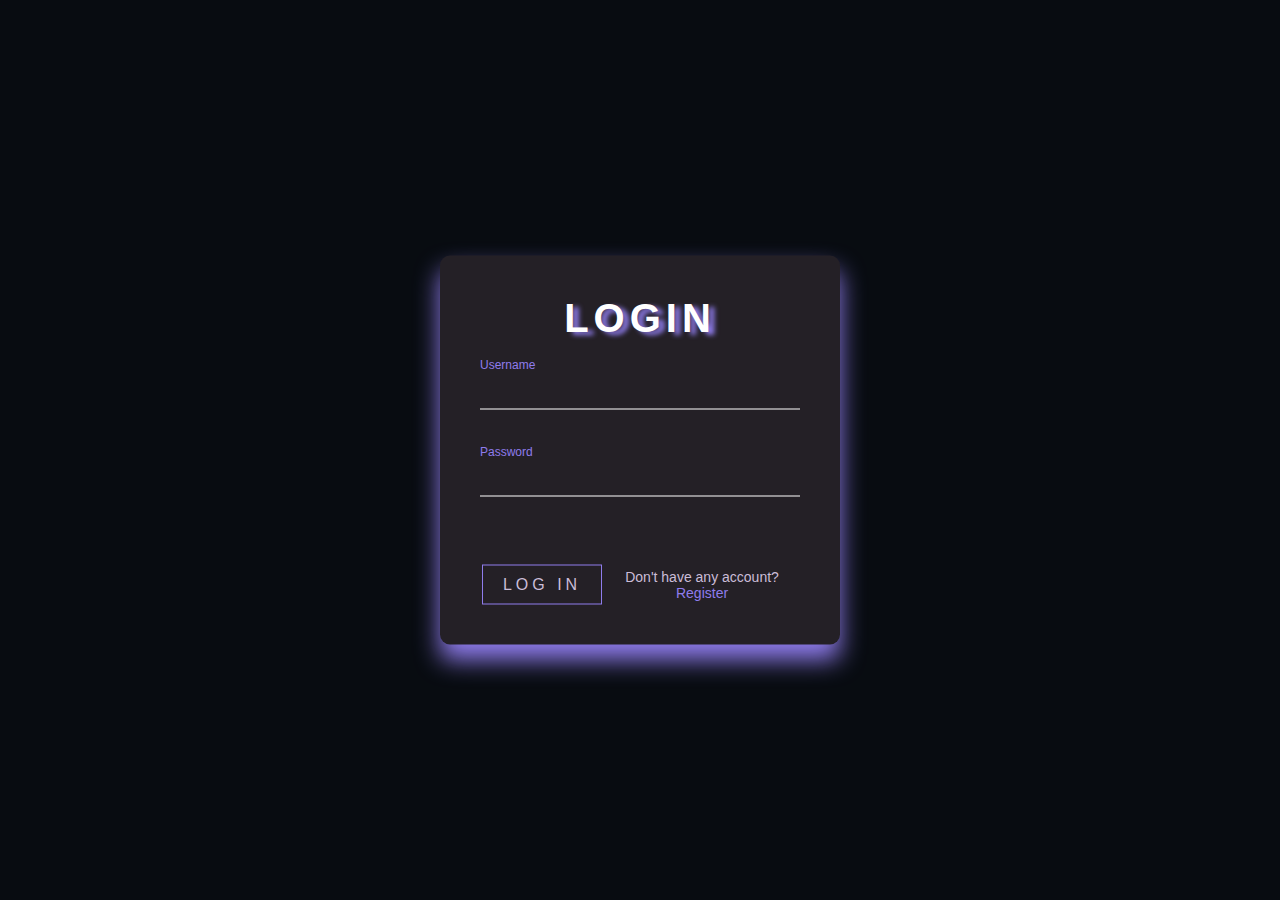
<file: Finals/index.html>
<!DOCTYPE html>
<html lang="en">
<head>
  <meta charset="UTF-8">
  <meta http-equiv="X-UA-Compatible" content="IE=edge">
  <meta name="viewport" content="width=device-width, initial-scale=1.0">
  <title>Document</title>
</head>
<style>
  :root{
    --font-style: 'Nunito Sans', sans-serif;
  }

  *{
    box-sizing: border-box;
    margin: 0;
    padding: 0;
  }

  body{
    background: #080C11;
    font-family: var(--font-style);
  }

  .login-box{
    position: absolute;
    top:50%;
    left: 50%;
    width: 400px;
    padding: 40px;
    transform: translate(-50%, -50%);
    background: #242026;
    box-shadow: 0 15px 25px rgb(143, 124, 236, 1);
    border-radius: 10px; 
  }

  .login-box h2{
    font-size: 40px;
    text-shadow: 6px 3px 5px rgb(143, 124, 236, 1);
    font-weight: bolder;
    text-transform: uppercase;
    letter-spacing: 5px;
    margin: 0 0 30px;
    padding: 0;
    color: #fff;
    text-align: center;
  }

  .login-box .user-box input{
    position: relative;
    width: 100%;
    padding: 10px 0;
    font-size: 16px;
    color: #fff;
    margin-bottom: 30px;
    border: none;
    border-bottom: 1px solid #fff;
    outline: none;
    background: transparent;
  }

  .login-box .user-box label{
    position: relative;
    left: 0;
    top: 60px;
    pad: 10px 0;
    font-size: 16px;
    color: #fff;
    pointer-events: none;
    transition: .5s;
  }

  .login-box .user-box input:focus~label,
  .login-box .user-box input:valid~label{
    top: -85px;
    left: 0;
    color: #8F7CEC;
    font-size: 12px;
  }

  #submit{
    padding: 10px 20px;
    color: #CBBDD8;
    font-size: 16px;
    text-decoration: none;
    text-transform: uppercase;
    overflow: hidden;
    transition: .4s;
    letter-spacing: 4px;
    border: 1px solid #8F7CEC;
    margin: auto;
  }

  #submit:hover{
    background: #8F7CEC;
    color: #fff;
    border-radius: 5px;
    box-shadow: 0 0 5px #8F7CEC, 0 0 25px #8F7CEC, 0 0 50px #8F7CEC, 0 0 100px #8F7CEC;
  }

  .button-form{
    display:flex;
    flex-direction: row;
    margin-top: 20px;
  }

  #register{
    font-size: 14px;
    text-decoration: none;
    color: #CBBDD8;
    margin: auto;
    width: 60%;
    text-align: center;
  }

  #register a{
    margin: auto;
    color: #8F7CEC;
    text-decoration: none;
  }

</style>


<body>
  <div class="login-box">
    <h2>Login</h2>
    <form action="authenticate.php" method="post"></form>
    <form>
      <div class="user-box">
        <input type="username" name="username" id="username"  placeholder=" ">
        <label>Username</label>
      </div>
      <div class="user-box">
        <input type="password" name="password" id="password"  placeholder=" ">
        <label>Password</label>
      </div>
        <div class="button-form">
          <a id="submit" href="https://www.pornhub.com/video/search?search=porhub">Log in</a>
          <div id="register">Don't have any account?
            <a href="register.html">Register</a>
          </div>
        </div>
    </form>
</body>
</html>
</file>
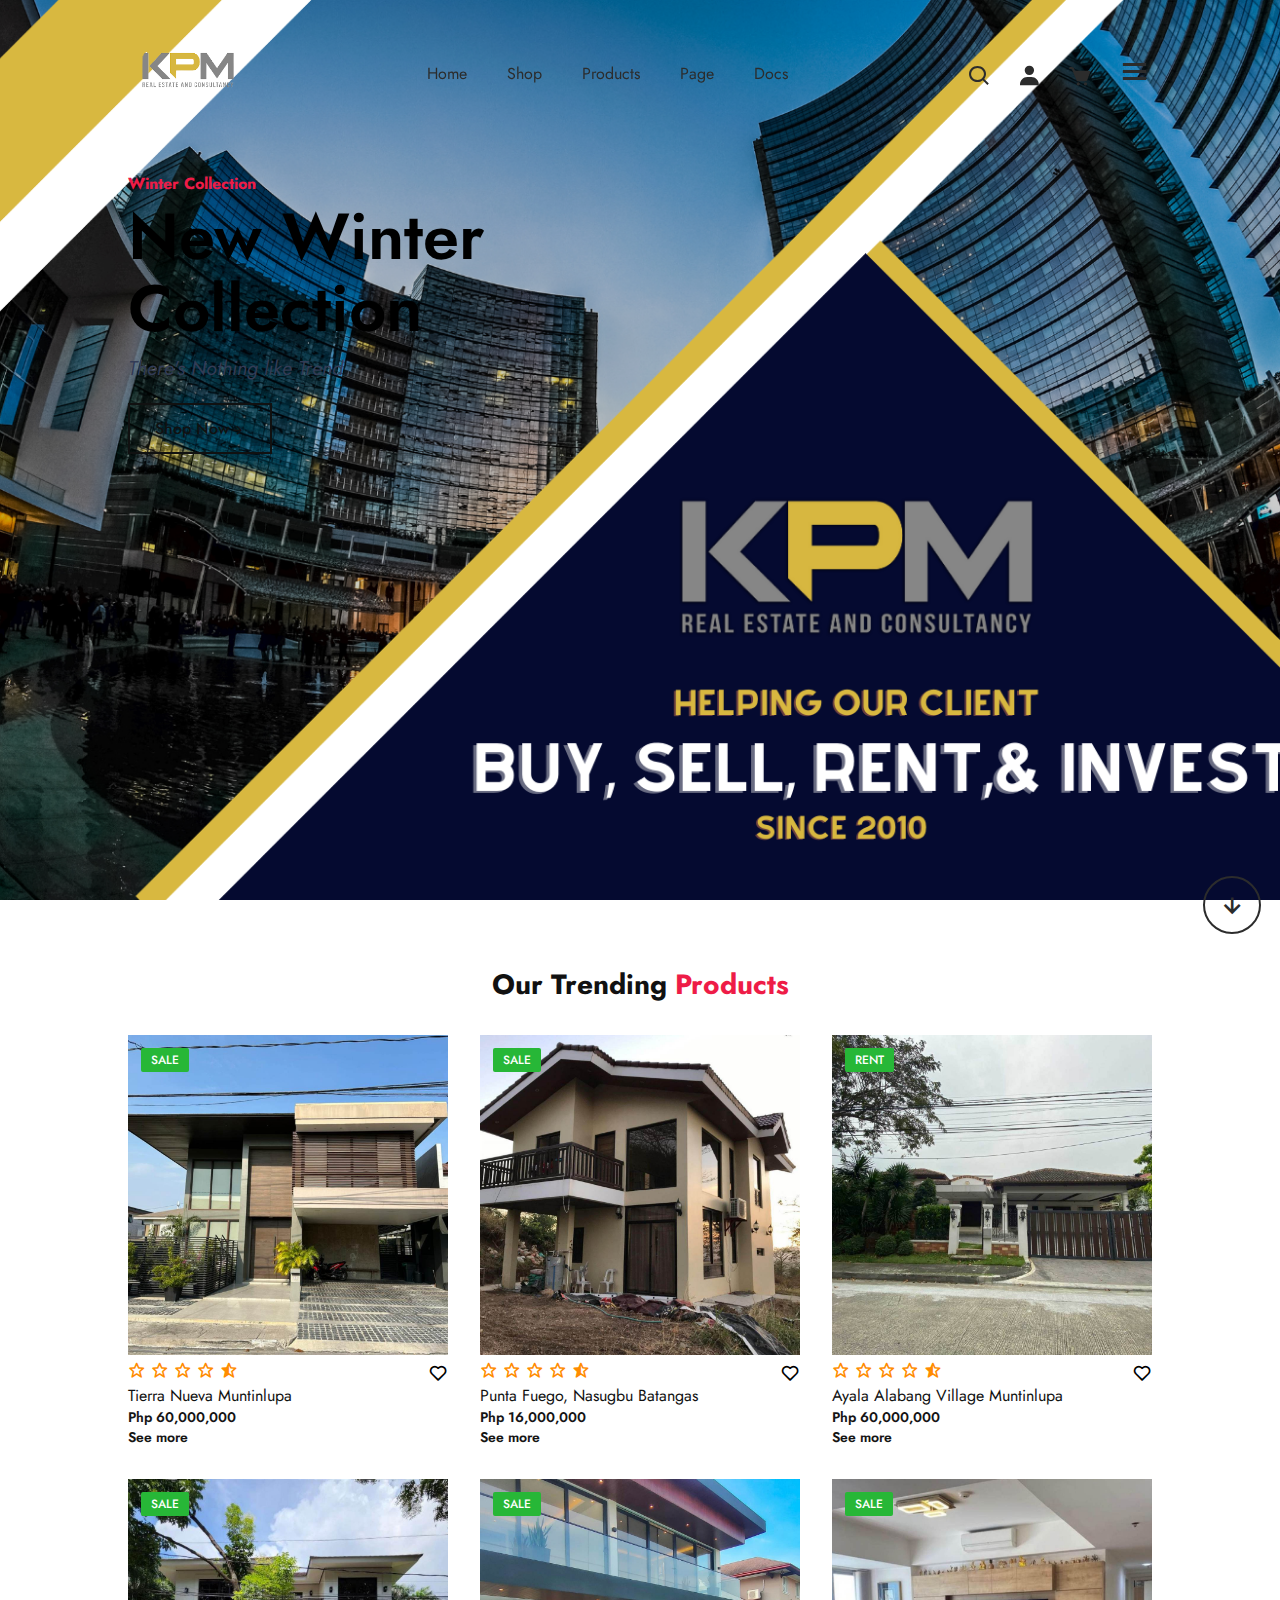
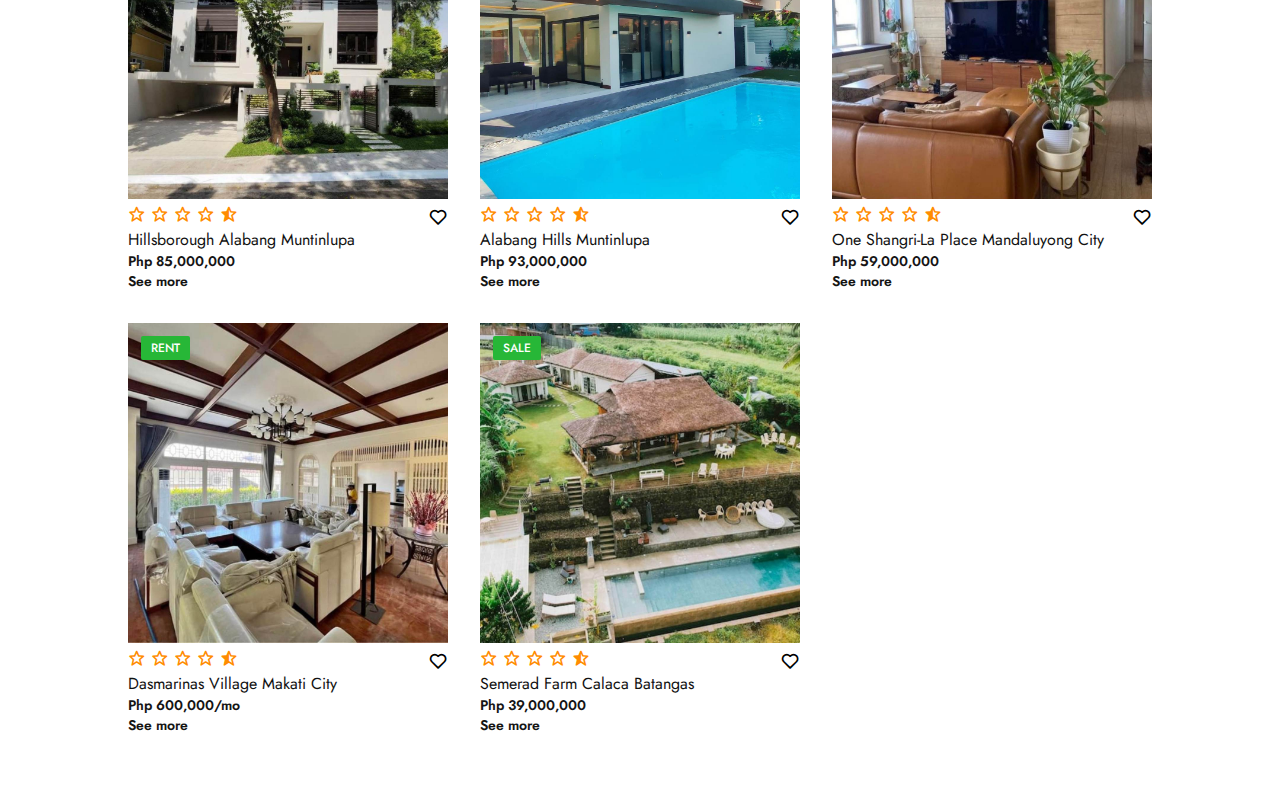
<file: Finals/ck.html>
<!DOCTYPE html>
<html lang="en">
<head>
    <meta charset="UTF-8">
    <meta http-equiv="X-UA-Compatible" content="IE=edge">
    <meta name="viewport" content="width=device-width, initial-scale=1.0">
    <link rel="preconnect" href="https://fonts.googleapis.com">
<link rel="preconnect" href="https://fonts.gstatic.com" crossorigin>
<link href="https://fonts.googleapis.com/css2?family=Jost:wght@100;200;300;400;500;600;700&display=swap" rel="stylesheet">
<link href="https://cdnjs.cloudflare.com/ajax/libs/font-awesome/6.4.0/css/all.min.css" rel="stylesheet">
<link rel="stylesheet" href="https://unpkg.com/boxicons@latest/css/boxicons.min.css">
<title>Document</title>
</head>
<style>
    *{
        margin: 0;
        padding: 0;
        box-sizing: border-box;
        scroll-behavior: smooth;
        font-family: 'Jost', sans-serif;
        list-style: none;
        text-decoration: none;
    }

    header{
        position: fixed;
        width: 100%;
        top: 0;
        right: 0;
        z-index: 1000;
        display: flex;
        align-items: center;
        justify-content: space-between;
        padding: 10px 10%;
    }

    .logo img{
        max-width: 120px;
        height: auto;
    }

    .navmenu{
      display: flex;
    }
    .navmenu a{
        color: #2c2c2c;
        font-size: 16px;
        text-transform: capitalize;
        padding: 10px 20px;
        font-weight: 400;
        transition: all .42s ease;
    }
    
    .navmenu a:hover{
        color: #EE1C47;
    }

    .nav-icon i{
        align-items: center;
    }

    .nav-icon i{
        margin-right: 20px;
        color: #2c2c2c;
        font-size: 25px;
        font-weight: 400;
        transition: all .42s ease;
    }

    .nav-icon i:hover{
        transform: scale(1.1);
        color: #EE1C47;
    }

    #menu-icon{
        font-size: 35px;
        color: #2c2c2c;
        z-index: 10001;
        cursor: pointer;
    }
    section{
        padding: 5% 10%;
    }

    .main-home{
        width: 100%;
        height: 100vh;
        background-image: url(g5moecam80g.png);
        background-position: center;
        background-size: cover;
        display: grid;
        grid-template-columns: repeat(1, 1fr);
        align-items: center;
    }

    .main-text h5{
        color: #EE1C47;
        font-size: 16px;
        text-transform: capitalize;
        font-weight: #000;
    }

    .main-text h1{
        color: #000;
        font-size: 65px;
        text-transform: capitalize;
        line-height: 1.1;
        font-weight: 600;
        margin: 6px 0 10px;
    }

    .main-text p{
        color: #333c56;
        font-size: 20px;
        font-style: italic;
        margin-bottom: 20px;
    }

    .main-btn{
        display: inline-block;
        color:#111;
        font-size: 16px;
        font-weight: 500;
        text-transform: capitalize;
        border:2px solid #111;
        padding: 12px 25px;
        transition: all .42s ease;
    }

    .main-btn:hover{
        background-color: #000;
        color: #fff;
    }

    .main-btn i{
        vertical-align: middle;
    }

    .down-arrow{
        position: relative;
        top: 75%;;
        left: 105%;
    }

    .down i{
        font-size: 30px;
        color:#2c2c2c;
        border: 2px solid #2c2c2c;
        border-radius: 50px;
        padding: 12px 12px;
    }

    .down i:hover{
        background-color: #2c2c2c;
        color: #fff;
        transition: all .42s ease;
    }


    .center-text h2{
        color: #111;
        font-size: 28px;
        text-transform: capitalize;
        text-align: center;
        margin-bottom: 30px;
    }

    .center-text span{
        color: #EE1C47;
    }

    .products {
    display: grid;
    grid-template-columns: repeat(auto-fit, minmax(260px, auto));
    gap: 2rem;
    
}


    .row{
        position: relative;
        transition: all .40s;
    }

    .row img{
        width: 100%;
        height: auto;
        transition: all .40s;
    }

    .row img:hover{
        transform: scale(0.9);
    }

    .product-text h5{
        position: absolute;
        top: 13px;
        left: 13px;
        color: #fff;
        font-size: 12px;
        font-weight: 500;
        text-transform: uppercase;
        background-color: #27b737;
        padding: 3px 10px;
        border-radius: 2px;
    }

    .heart-icon{
        position: absolute;
        right: 0;
        font-size: 20px;
    }

    .heart-icon:hover{
        color: #EE1C47;
    }

    .ratting i{
        color: #FF8C00;
        font-size: 18px;
    }

    .Price h4{
        color: #111;
        font-size: 16px;
        text-transform: capitalize;
        font-weight: 400;
    }

    .Price p{
        color: #151515;
        font-size: 14px;
        font-weight: 600;
    }

    
   

</style>


<body>
    <header>
        <a href="#" class="logo"> <img src="download-removebg-preview.png" alt=""></a>
        <ul class="navmenu">
            <li><a href="#">Home</a></li>
            <li><a href="#">Shop</a></li>
            <li><a href="#">Products</a></li>
            <li><a href="#">Page</a></li>
            <li><a href="#">Docs</a></li>
        </ul>

        <div class="nav-icon">
            <a href="#"><i class='bx bx-search'></i></a>
            <a href="#"><i class='bx bxs-user'></i></a>
            <a href="#"><i class='bx bxs-cart'></i></a>

            <div class="bx bx-menu" id="menu-icon"></div>
        </div>
    </header>

    <section class="main-home">
        <div class="main-text">
            <h5>Winter Collection</h5>
            <h1>New Winter <br>Collection</h1>
            <p>There's Nothing like Trend</p>

            <a href="#" class="main-btn">Shop now<i class='bx bx-right-arrow-alt' ></i></a>
        </div>

          
        <div class="down-arrow">
            <a href="#trending" class="down"><i class='bx bx-down-arrow-alt'></i></a>
        </div>

    </section>

    <section class="trending-product" id="trending" >
        <div class="center-text">
            <h2> Our Trending<span> Products</span></h2>
        </div>

        <div class="products">
            <div class="row">
                <img src="house1.jpg" alt="">
                <div class="product-text">
                    <h5>Sale</h5>
                </div>
                <div class="heart-icon">
                    <i class='bx bx-heart'></i>
                </div>
                <div class="ratting">
                    <i class='bx bx-star'></i>
                    <i class='bx bx-star'></i>
                    <i class='bx bx-star'></i>
                    <i class='bx bx-star'></i>
                    <i class='bx bxs-star-half'></i>
                </div>

                <div class="Price">
                    <h4>Tierra Nueva Muntinlupa</h4>
                    <p>Php 60,000,000</p>
                    <a href="house1.html"><p>See more</p></a>
                </div>
            </div>
    

        
            <div class="row">
                <img src="house2.jpg" alt="">
                <div class="product-text">
                    <h5>Sale</h5>
                </div>
                <div class="heart-icon">
                    <i class='bx bx-heart'></i>
                </div>
                <div class="ratting">
                    <i class='bx bx-star'></i>
                    <i class='bx bx-star'></i>
                    <i class='bx bx-star'></i>
                    <i class='bx bx-star'></i>
                    <i class='bx bxs-star-half'></i>
                </div>

                <div class="Price">
                    <h4>Punta Fuego, Nasugbu Batangas</h4>
                    <p>Php 16,000,000</p>
                    <a href="house2.html"><p>See more</p></a>
                </div>
            
        </div>

        
            <div class="row">
                <img src="house3.jpg" alt="">
                <div class="product-text">
                    <h5>Rent</h5>
                </div>
                <div class="heart-icon">
                    <i class='bx bx-heart'></i>
                </div>
                <div class="ratting">
                    <i class='bx bx-star'></i>
                    <i class='bx bx-star'></i>
                    <i class='bx bx-star'></i>
                    <i class='bx bx-star'></i>
                    <i class='bx bxs-star-half'></i>
                </div>

                <div class="Price">
                    <h4>Ayala Alabang Village Muntinlupa</h4>
                    <p>Php 60,000,000</p>
                    <a href="house3.html"><p>See more</p></a>
                </div>
           
        </div>

        
            <div class="row">
                <img src="house6.jpg" alt="">
                <div class="product-text">
                    <h5>Sale</h5>
                </div>
                <div class="heart-icon">
                    <i class='bx bx-heart'></i>
                </div>
                <div class="ratting">
                    <i class='bx bx-star'></i>
                    <i class='bx bx-star'></i>
                    <i class='bx bx-star'></i>
                    <i class='bx bx-star'></i>
                    <i class='bx bxs-star-half'></i>
                </div>

                <div class="Price">
                    <h4>Hillsborough Alabang Muntinlupa</h4>
                    <p>Php 85,000,000</p>
                    <a href="house1.html"><p>See more</p></a>
                </div>
            
        </div>

        
            <div class="row">
                <img src="house7.jpg" alt="">
                <div class="product-text">
                    <h5>Sale</h5>
                </div>
                <div class="heart-icon">
                    <i class='bx bx-heart'></i>
                </div>
                <div class="ratting">
                    <i class='bx bx-star'></i>
                    <i class='bx bx-star'></i>
                    <i class='bx bx-star'></i>
                    <i class='bx bx-star'></i>
                    <i class='bx bxs-star-half'></i>
                </div>

                <div class="Price">
                    <h4>Alabang Hills Muntinlupa</h4>
                    <p>Php 93,000,000</p>
                    <a href="house1.html"><p>See more</p></a>
                </div>
          
        </div>

       
            <div class="row">
                <img src="house5.jpg" alt="">
                <div class="product-text">
                    <h5>Sale</h5>
                </div>
                <div class="heart-icon">
                    <i class='bx bx-heart'></i>
                </div>
                <div class="ratting">
                    <i class='bx bx-star'></i>
                    <i class='bx bx-star'></i>
                    <i class='bx bx-star'></i>
                    <i class='bx bx-star'></i>
                    <i class='bx bxs-star-half'></i>
                </div>

                <div class="Price">
                    <h4>One Shangri-La Place Mandaluyong City</h4>
                    <p>Php 59,000,000</p>
                    <a href="house1.html"><p>See more</p></a>
                </div>
            </div>
        

   
            <div class="row">
                <img src="house4.jpg" alt="">
                <div class="product-text">
                    <h5>Rent</h5>
                </div>
                <div class="heart-icon">
                    <i class='bx bx-heart'></i>
                </div>
                <div class="ratting">
                    <i class='bx bx-star'></i>
                    <i class='bx bx-star'></i>
                    <i class='bx bx-star'></i>
                    <i class='bx bx-star'></i>
                    <i class='bx bxs-star-half'></i>
                </div>

                <div class="Price">
                    <h4>Dasmarinas Village Makati City</h4>
                    <p>Php 600,000/mo</p>
                    <a href="house1.html"><p>See more</p></a>
                </div>
          
        </div>

       
            <div class="row">
                <img src="house8.jpg" alt="">
                <div class="product-text">
                    <h5>Sale</h5>
                </div>
                <div class="heart-icon">
                    <i class='bx bx-heart'></i>
                </div>
                <div class="ratting">
                    <i class='bx bx-star'></i>
                    <i class='bx bx-star'></i>
                    <i class='bx bx-star'></i>
                    <i class='bx bx-star'></i>
                    <i class='bx bxs-star-half'></i>
                </div>

                <div class="Price">
                    <h4>Semerad Farm Calaca Batangas</h4>
                    <p>Php 39,000,000</p>
                    <a href="house1.html"><p>See more</p></a>
                </div>
           
        </div>
    </div>
    </section>

    <script src="java.js"></script>
       
    
</body>
</html>
</file>
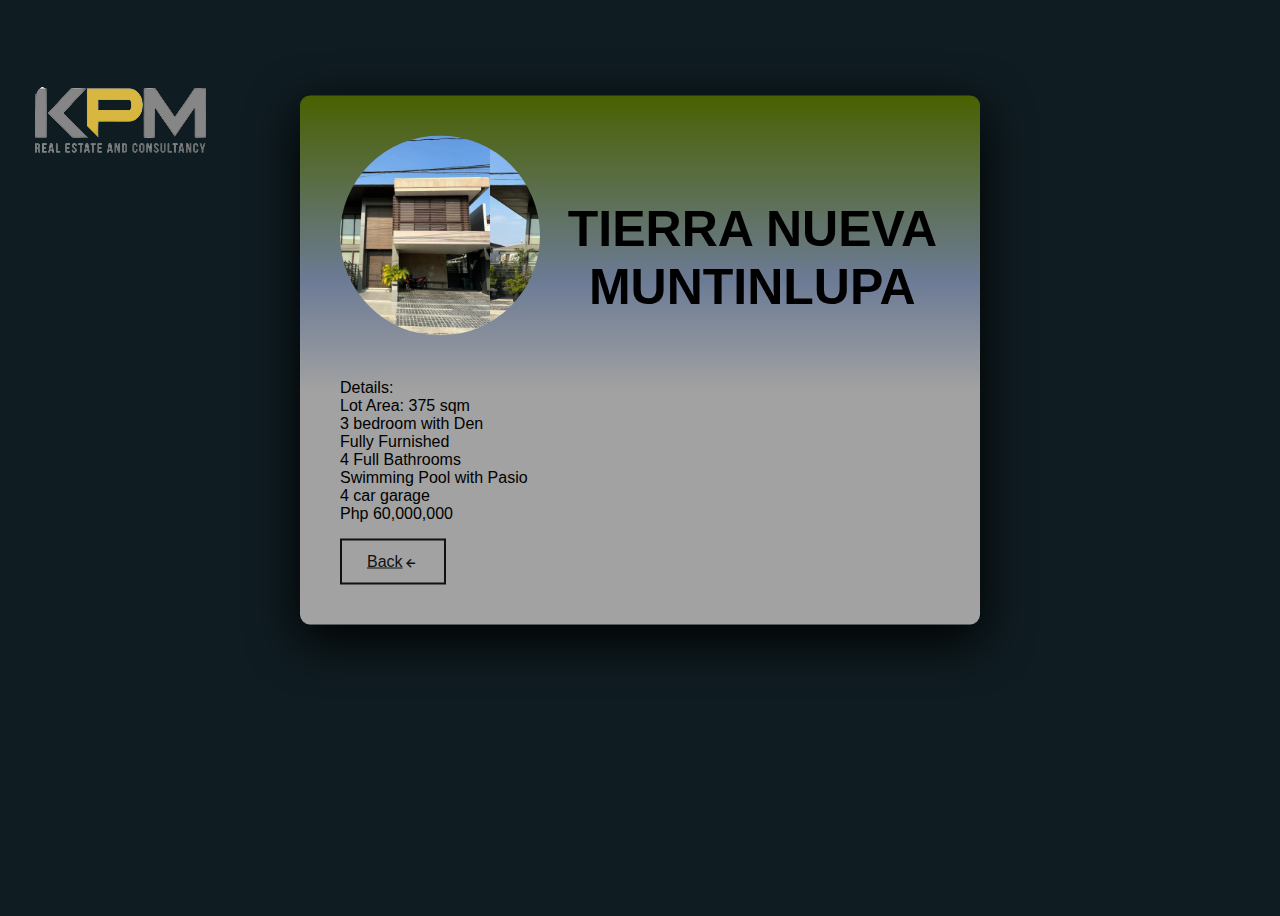
<file: Finals/house1.html>
<!DOCTYPE html>
<html lang="en">
<head>
    <meta charset="UTF-8">
    <meta http-equiv="X-UA-Compatible" content="IE=edge">
    <meta name="viewport" content="width=device-width, initial-scale=1.0">
    <link rel="preconnect" href="https://fonts.googleapis.com">
<link rel="preconnect" href="https://fonts.gstatic.com" crossorigin>
<link href="https://fonts.googleapis.com/css2?family=Jost:wght@100;200;300;400;500;600;700&display=swap" rel="stylesheet">
<link href="https://cdnjs.cloudflare.com/ajax/libs/font-awesome/6.4.0/css/all.min.css" rel="stylesheet">
<link rel="stylesheet" href="https://unpkg.com/boxicons@latest/css/boxicons.min.css">
    <title>Document</title>
</head>
<style>

    body{
        height: 100vh;
        font-family: Arial, Helvetica, sans-serif;
        background: #0F1C21;
    }

    .container{
        position: absolute;
        top: 40%;
        left: 50%;
        transform: translate(-50%, -50%);
        background: rgb(162, 162,162);
        background: linear-gradient(360deg, rgba(162, 162, 162, 1)44%, rgba(108, 123, 149, 1)
        65%, rgba(73.80,97,1)100%);
        width: 600px;
        padding: 40px;
        border-radius: 10px;
        box-shadow: 0 15px 50px;
    }

    .cercle{
        width: 200px;
        height: 200px;
        border-radius: 50%;
        background: url(house1.jpg);
        background-size: cover;
        background-position: -50px;
        float: left;
        margin: 0px 25px 25px 0px;
        shape-outside: circle();
    }
    h1{
        text-transform: uppercase;
        font-size: 50px;
        padding-bottom: 30px;
        padding-top: 30px;
        text-align: center;
    }

    .main-btn{
        display: inline-block;
        color:#111;
        font-size: 16px;
        font-weight: 500;
        text-transform: capitalize;
        border:2px solid #111;
        padding: 12px 25px;
        transition: all .42s ease;
    }

    .main-btn:hover{
        background-color: #000;
        color: #fff;
    }

    .main-btn i{
        vertical-align: middle;
    }

    
    
    
</style>
<body>


    <header>
        <a href="#" class="logo"> <img src="download-removebg-preview.png" alt=""></a>
            <div class="container">
            <div class="cercle"></div>
            <h1>Tierra Nueva Muntinlupa</h1>    
    
                    <p>
                        Details:
                        <br>
                    Lot Area: 375 sqm
                    <br>
                    3 bedroom with Den
                    <br>
                    Fully Furnished
                    <br>
                    4 Full Bathrooms
                    <br>
                    Swimming Pool with Pasio
                    <br>
                    4 car garage
                    <br>
                    Php 60,000,000
                    </p>
        
                    <a href="ck.html" class="main-btn">Back<i class='bx bx-left-arrow-alt' ></i></a>
                </div>
        
                  
             
            

         
            
        

        
    </div>
</body>
</html>
</file>
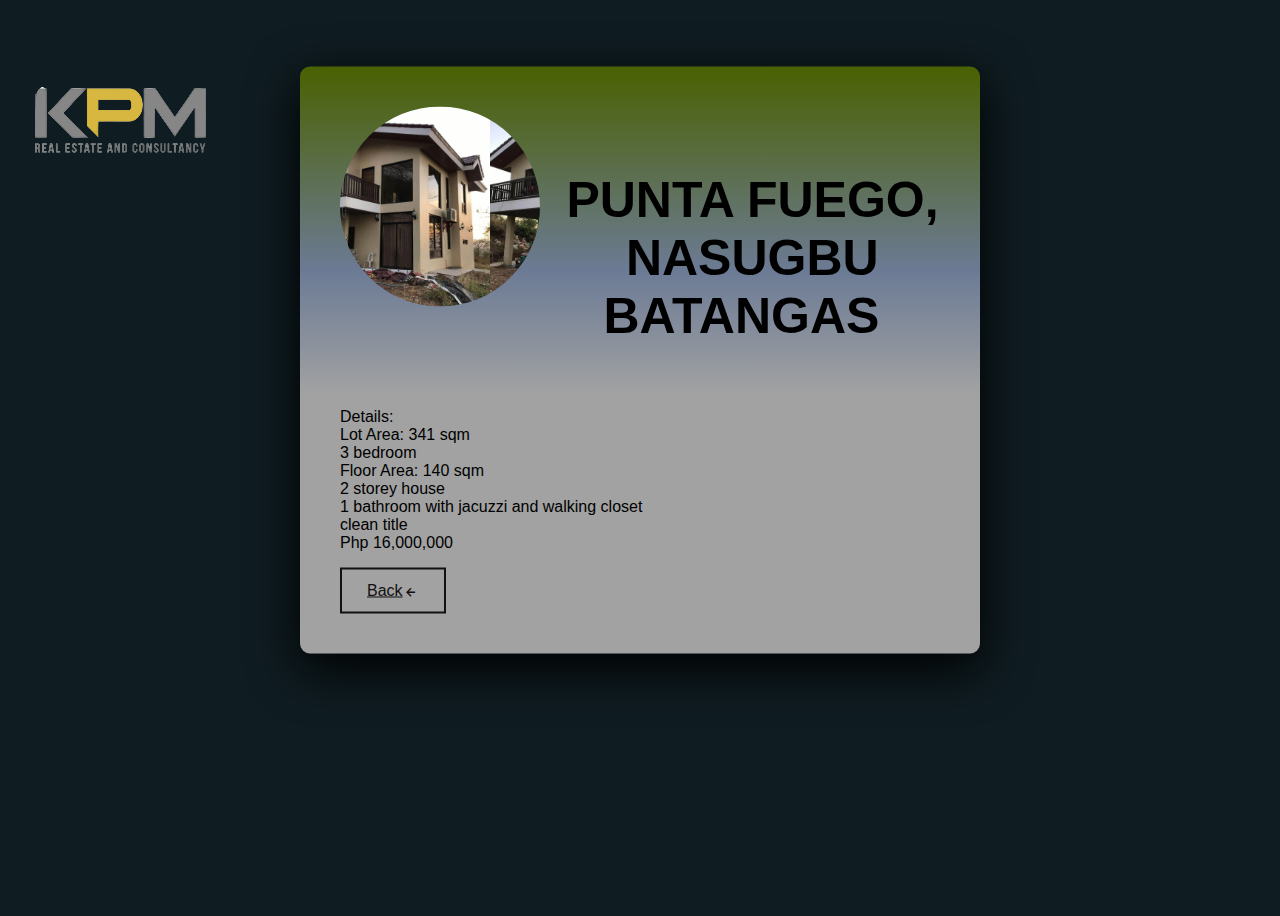
<file: Finals/house2.html>
<!DOCTYPE html>
<html lang="en">
<head>
    <meta charset="UTF-8">
    <meta http-equiv="X-UA-Compatible" content="IE=edge">
    <meta name="viewport" content="width=device-width, initial-scale=1.0">
    <link rel="preconnect" href="https://fonts.googleapis.com">
<link rel="preconnect" href="https://fonts.gstatic.com" crossorigin>
<link href="https://fonts.googleapis.com/css2?family=Jost:wght@100;200;300;400;500;600;700&display=swap" rel="stylesheet">
<link href="https://cdnjs.cloudflare.com/ajax/libs/font-awesome/6.4.0/css/all.min.css" rel="stylesheet">
<link rel="stylesheet" href="https://unpkg.com/boxicons@latest/css/boxicons.min.css">
    <title>Document</title>
</head>
<style>

    body{
        height: 100vh;
        font-family: Arial, Helvetica, sans-serif;
        background: #0F1C21;
    }

    .container{
        position: absolute;
        top: 40%;
        left: 50%;
        transform: translate(-50%, -50%);
        background: rgb(162, 162,162);
        background: linear-gradient(360deg, rgba(162, 162, 162, 1)44%, rgba(108, 123, 149, 1)
        65%, rgba(73.80,97,1)100%);
        width: 600px;
        padding: 40px;
        border-radius: 10px;
        box-shadow: 0 15px 50px;
    }

    .cercle{
        width: 200px;
        height: 200px;
        border-radius: 50%;
        background: url(house2.jpg);
        background-size: cover;
        background-position: -50px;
        float: left;
        margin: 0px 25px 25px 0px;
        shape-outside: circle();
    }
    h1{
        text-transform: uppercase;
        font-size: 50px;
        padding-bottom: 30px;
        padding-top: 30px;
        text-align: center;
    }

    .main-btn{
        display: inline-block;
        color:#111;
        font-size: 16px;
        font-weight: 500;
        text-transform: capitalize;
        border:2px solid #111;
        padding: 12px 25px;
        transition: all .42s ease;
    }

    .main-btn:hover{
        background-color: #000;
        color: #fff;
    }

    .main-btn i{
        vertical-align: middle;
    }

    
    
    
</style>
<body>


    <header>
        <a href="#" class="logo"> <img src="download-removebg-preview.png" alt=""></a>
            <div class="container">
            <div class="cercle"></div>
            <h1>Punta Fuego, Nasugbu Batangas</h1>    
    
                    <p>
                        Details:
                        <br>
                    Lot Area: 341 sqm
                    <br>
                    3 bedroom 
                    <br>
                    Floor Area: 140 sqm
                    <br>
                    2 storey house
                    <br>
                   1 bathroom with jacuzzi and walking closet
                    <br>
                    clean title
                    <br>
                    Php 16,000,000
                    </p>
        
                    <a href="ck.html" class="main-btn">Back<i class='bx bx-left-arrow-alt' ></i></a>
                </div>
        
                  
             
            

         
            
        

        
    </div>
</body>
</html>
</file>
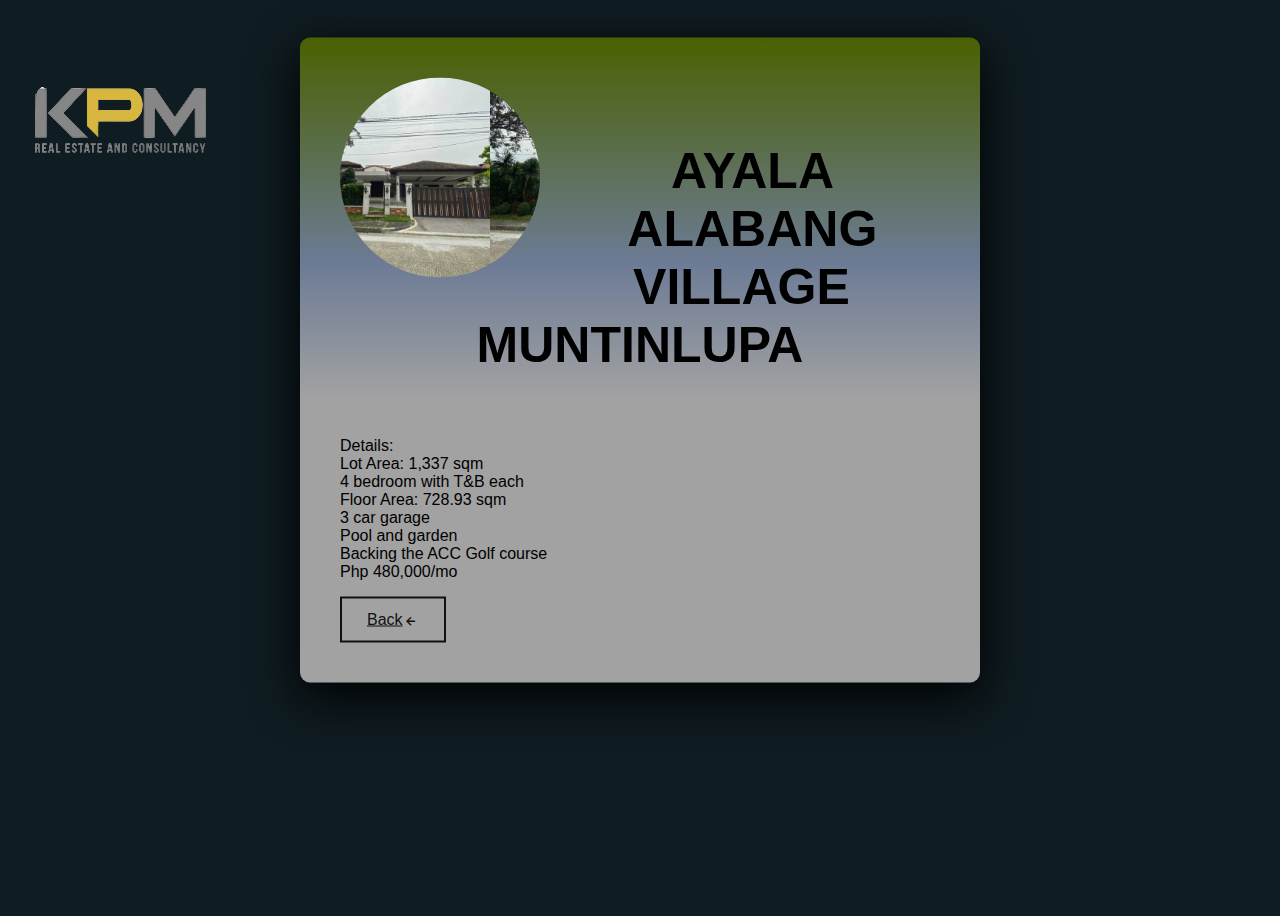
<file: Finals/house3.html>
<!DOCTYPE html>
<html lang="en">
<head>
    <meta charset="UTF-8">
    <meta http-equiv="X-UA-Compatible" content="IE=edge">
    <meta name="viewport" content="width=device-width, initial-scale=1.0">
    <link rel="preconnect" href="https://fonts.googleapis.com">
<link rel="preconnect" href="https://fonts.gstatic.com" crossorigin>
<link href="https://fonts.googleapis.com/css2?family=Jost:wght@100;200;300;400;500;600;700&display=swap" rel="stylesheet">
<link href="https://cdnjs.cloudflare.com/ajax/libs/font-awesome/6.4.0/css/all.min.css" rel="stylesheet">
<link rel="stylesheet" href="https://unpkg.com/boxicons@latest/css/boxicons.min.css">
    <title>Document</title>
</head>
<style>

    body{
        height: 100vh;
        font-family: Arial, Helvetica, sans-serif;
        background: #0F1C21;
    }

    .container{
        position: absolute;
        top: 40%;
        left: 50%;
        transform: translate(-50%, -50%);
        background: rgb(162, 162,162);
        background: linear-gradient(360deg, rgba(162, 162, 162, 1)44%, rgba(108, 123, 149, 1)
        65%, rgba(73.80,97,1)100%);
        width: 600px;
        padding: 40px;
        border-radius: 10px;
        box-shadow: 0 15px 50px;
    }

    .cercle{
        width: 200px;
        height: 200px;
        border-radius: 50%;
        background: url(house3.jpg);
        background-size: cover;
        background-position: -50px;
        float: left;
        margin: 0px 25px 25px 0px;
        shape-outside: circle();
    }
    h1{
        text-transform: uppercase;
        font-size: 50px;
        padding-bottom: 30px;
        padding-top: 30px;
        text-align: center;
    }

    .main-btn{
        display: inline-block;
        color:#111;
        font-size: 16px;
        font-weight: 500;
        text-transform: capitalize;
        border:2px solid #111;
        padding: 12px 25px;
        transition: all .42s ease;
    }

    .main-btn:hover{
        background-color: #000;
        color: #fff;
    }

    .main-btn i{
        vertical-align: middle;
    }

    
    
    
</style>
<body>


    <header>
        <a href="#" class="logo"> <img src="download-removebg-preview.png" alt=""></a>
            <div class="container">
            <div class="cercle"></div>
            <h1>Ayala Alabang Village Muntinlupa</h1>    
    
                    <p>
                        Details:
                        <br>
                    Lot Area: 1,337 sqm
                    <br>
                    4 bedroom with T&B each
                    <br>
                    Floor Area: 728.93 sqm
                    <br>
                    3 car garage
                    <br>
                   Pool and garden
                    <br>
                    Backing the ACC Golf course
                    <br>
                    Php 480,000/mo
                    </p>
        
                    <a href="ck.html" class="main-btn">Back<i class='bx bx-left-arrow-alt' ></i></a>
                </div>
        
                  
             
            

         
            
        

        
    </div>
</body>
</html>
</file>
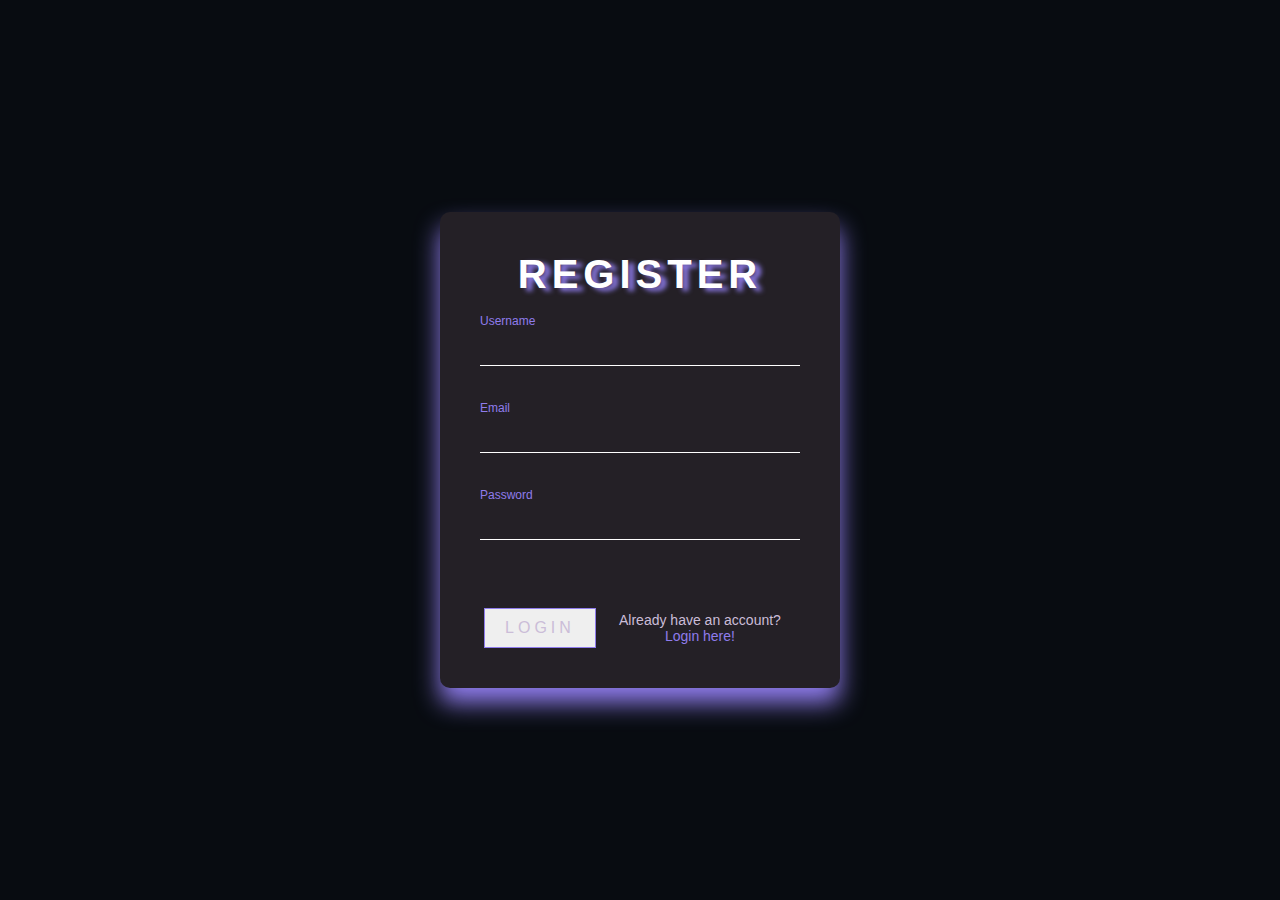
<file: Finals/register.html>
<!DOCTYPE html>
<html lang="en">
<head>
  <meta charset="UTF-8">
  <meta http-equiv="X-UA-Compatible" content="IE=edge">
  <meta name="viewport" content="width=device-width, initial-scale=1.0">
  <title>Document</title>
</head>
<style>
  :root{
    --font-style: 'Nunito Sans', sans-serif;
  }

  *{
    box-sizing: border-box;
    margin: 0;
    padding: 0;
  }

  body{
    background: #080C11;
    font-family: var(--font-style);
  }

  .login-box{
    position: absolute;
    top:50%;
    left: 50%;
    width: 400px;
    padding: 40px;
    transform: translate(-50%, -50%);
    background: #242026;
    box-shadow: 0 15px 25px rgb(143, 124, 236, 1);
    border-radius: 10px; 
  }

  .login-box h2{
    font-size: 40px;
    text-shadow: 6px 3px 5px rgb(143, 124, 236, 1);
    font-weight: bolder;
    text-transform: uppercase;
    letter-spacing: 5px;
    margin: 0 0 30px;
    padding: 0;
    color: #fff;
    text-align: center;
  }

  .login-box .user-box input{
    position: relative;
    width: 100%;
    padding: 10px 0;
    font-size: 16px;
    color: #fff;
    margin-bottom: 30px;
    border: none;
    border-bottom: 1px solid #fff;
    outline: none;
    background: transparent;
  }

  .login-box .user-box label{
    position: relative;
    left: 0;
    top: 60px;
    pad: 10px 0;
    font-size: 16px;
    color: #fff;
    pointer-events: none;
    transition: .5s;
  }

  .login-box .user-box input:focus~label,
  .login-box .user-box input:valid~label{
    top: -85px;
    left: 0;
    color: #8F7CEC;
    font-size: 12px;
  }

  button{
    padding: 10px 20px;
    color: #CBBDD8;
    font-size: 16px;
    text-decoration: none;
    text-transform: uppercase;
    overflow: hidden;
    transition: .4s;
    letter-spacing: 4px;
    border: 1px solid #8F7CEC;
    margin: auto;
  }

  button:hover{
    background: #8F7CEC;
    color: #fff;
    border-radius: 5px;
    box-shadow: 0 0 5px #8F7CEC, 0 0 25px #8F7CEC, 0 0 50px #8F7CEC, 0 0 100px #8F7CEC;
  }

  .button-form{
    display:flex;
    flex-direction: row;
    margin-top: 20px;
  }

  #register{
    font-size: 14px;
    text-decoration: none;
    color: #CBBDD8;
    margin: auto;
    width: 60%;
    text-align: center;
  }

  #register a{
    margin: auto;
    color: #8F7CEC;
    text-decoration: none;
  }

</style>


<body>
  <div class="login-box">
    <h2>Register</h2>
    <form name="registration" method="post" action="registration.php">
    <form>
      <div class="user-box">
        <input type="username" name="username" id="username"  placeholder=" ">
        <label>Username</label>
      </div>
      <div class="user-box">
        <input type="email" name="username" id="email"  placeholder=" ">
        <label>Email</label>
      </div>
      <div class="user-box">
        <input type="password" name="password" id="password"  placeholder=" ">
        <label>Password</label>
      </div>
        <div class="button-form">
         <button>Login</button>
          <div id="register">Already have an account? <a href="index.html">Login here!</a>
            
          </div>
        </div>
    </form>
</body>
</html>
</file>
